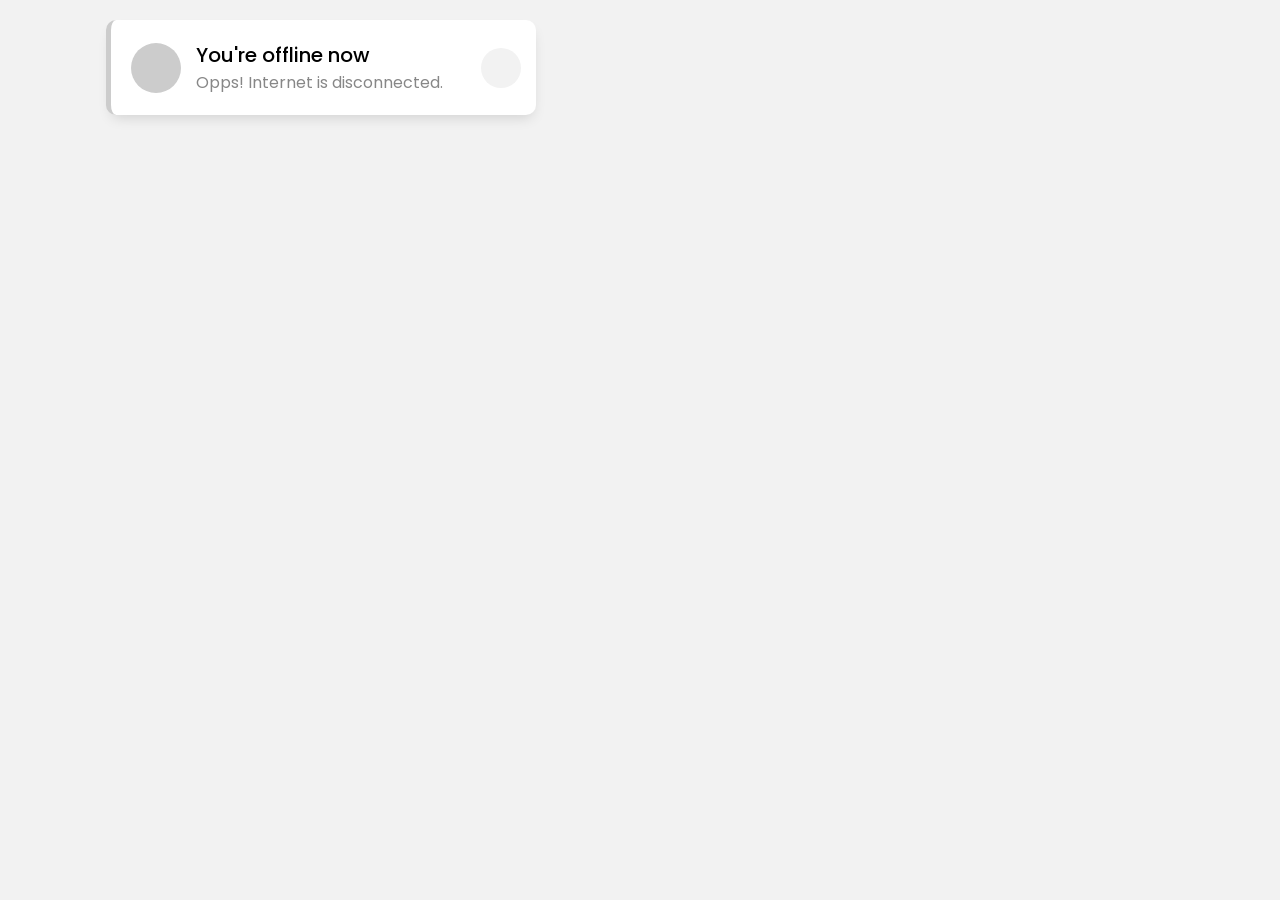
<file: CheckNetworkStatus/index.html>
<!DOCTYPE html>
<html lang="en">
<head>
    <meta charset="UTF-8">
    <meta name="viewport" content="width=device-width, initial-scale=1.0">
    <title>Check Network Status</title>
    <!-- google fonts -->
    <link rel="preconnect" href="https://fonts.googleapis.com">
    <link rel="preconnect" href="https://fonts.gstatic.com" crossorigin>
    <link href="https://fonts.googleapis.com/css2?family=Poppins:ital,wght@0,100;0,200;0,300;0,400;0,500;0,600;0,700;0,800;0,900;1,100;1,200;1,300;1,400;1,500;1,600;1,700;1,800;1,900&display=swap" rel="stylesheet">
    <!-- custom css -->
    <link rel="stylesheet" href="style.css">
    <!-- custom js -->
    <script src="./script.js" defer></script>
    <!-- font awesome -->
    <link rel="stylesheet" href="https://unicons.iconscout.com/release/v4.2.0/css/line.css">

</head>
<body>
    
    <div class="wrapper">
        <div class="toast">
            <div class="content">
                <div class="icon"><i class="uil uil-wifi"></i></div>
                <div class="details">
                    <span>You're online now</span>
                    <p>Hurray! Internet is connected.</p>
                </div>
            </div>
            <div class="close-icon"><i class="uil uil-times"></i></div>
        </div>
    </div>
</body>
</html>
</file>
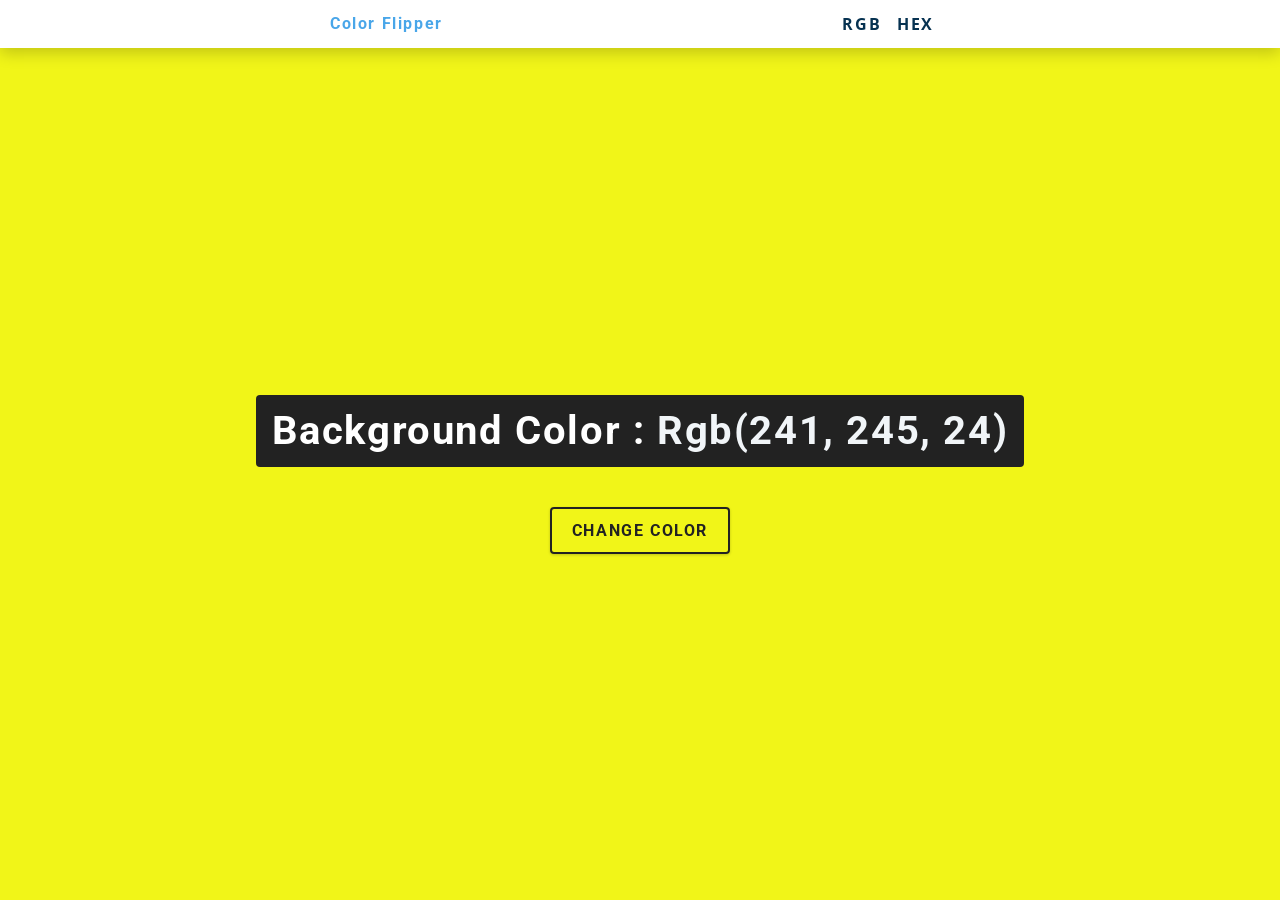
<file: Color Flipper/index.html>
<!DOCTYPE html>
<html lang="en">
<head>
    <meta charset="UTF-8">
    <meta name="viewport" content="width=device-width, initial-scale=1.0">
    <title>Color Flipper || Hex</title>

    <!-- style file -->
     <link rel="stylesheet" href="style.css">

</head>
<body>
    
<!-- nav bar -->
 <nav>
    <div class="nav-center">
        <h4>color flipper</h4>
        <ul class="nav-links">
            <li><a href="index.html">RGB</a></li>
            <li><a href="hex.html">HEX</a></li>
            
        </ul>
    </div>
    </nav>
    <main>
        <div class="container">
            <h2>background Color : <span class="color rgbValue"></span></h2>
            <button class="btn btn-hero" id="btn">Change Color</button>
        </div>
    </main>
   <!-- javascript file -->
    <script src="./script.js"></script>
</body>
</html>
</file>
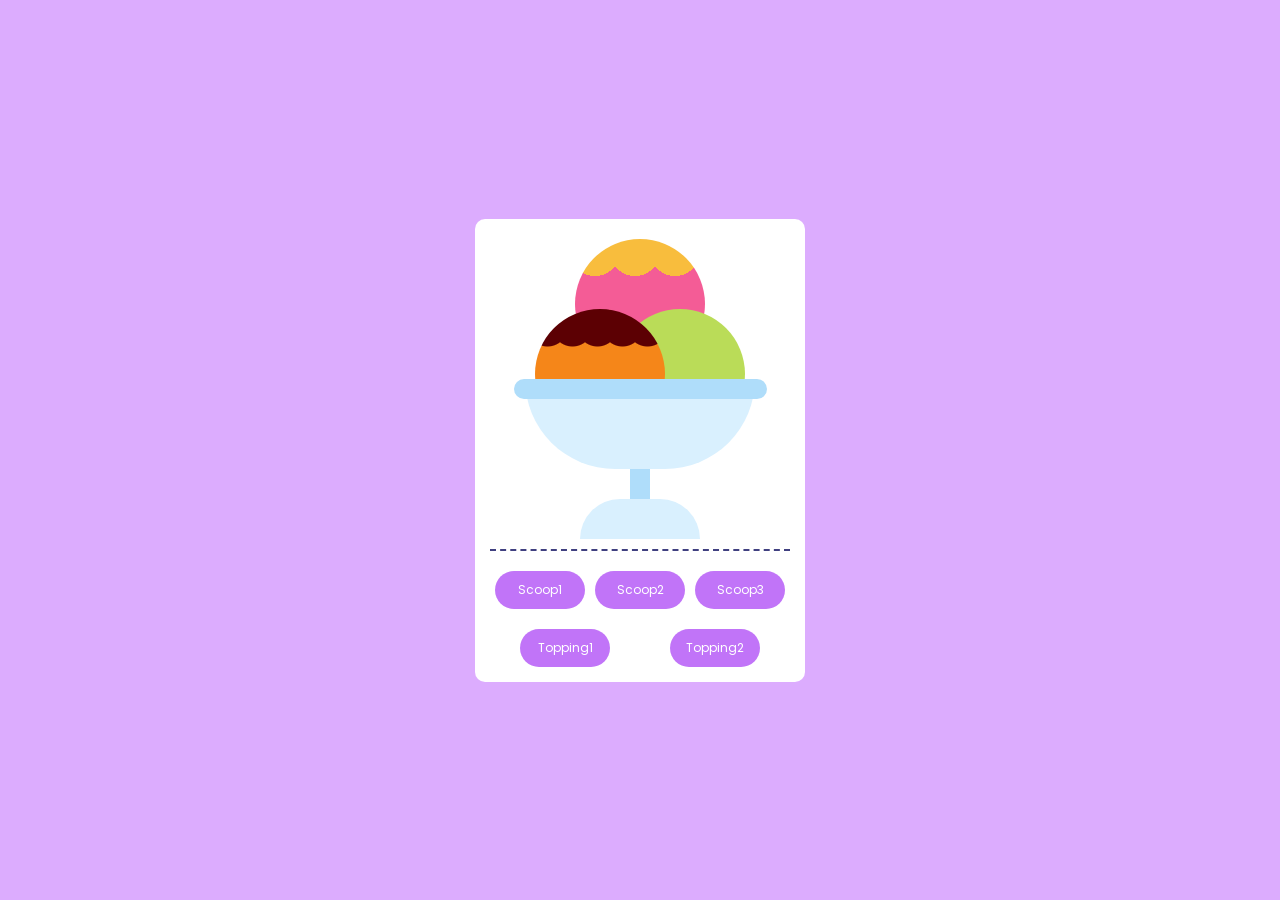
<file: IceCreamBuilder/index.html>
<!DOCTYPE html>
<html lang="en">
<head>
    <meta charset="UTF-8">
    <meta name="viewport" content="width=device-width, initial-scale=1.0">
    <title>Ice Cream Maker</title>
    <!-- google fonts -->
    <link rel="preconnect" href="https://fonts.googleapis.com">
    <link rel="preconnect" href="https://fonts.gstatic.com" crossorigin>
    <link href="https://fonts.googleapis.com/css2?family=Poppins:ital,wght@0,100;0,200;0,300;0,400;0,500;0,600;0,700;0,800;0,900;1,100;1,200;1,300;1,400;1,500;1,600;1,700;1,800;1,900&display=swap" rel="stylesheet">
    <!-- custom css -->
    <link rel="stylesheet" href="style.css">
    <!-- custom js -->
    <script src="./script.js" defer></script>


</head>
<body>
    <div class="wrapper">
        <div class="container">
            <div class="scoop1"></div>
            <div class="scoop2"></div>
            <div class="scoop3"></div>
            <div class="bowl">
                <div class="base"></div>
            </div>
        </div>
        <div class="btns">
            <button id="btn-scoop1" >Scoop1</button>
            <button id="btn-scoop2" >Scoop2</button>
            <button id="btn-scoop3" >Scoop3</button>
            <button id="btn-topping1" >Topping1</button>
            <button id="btn-topping2" >Topping2</button>
        </div>
    </div>
    
</body>
</html>
</file>
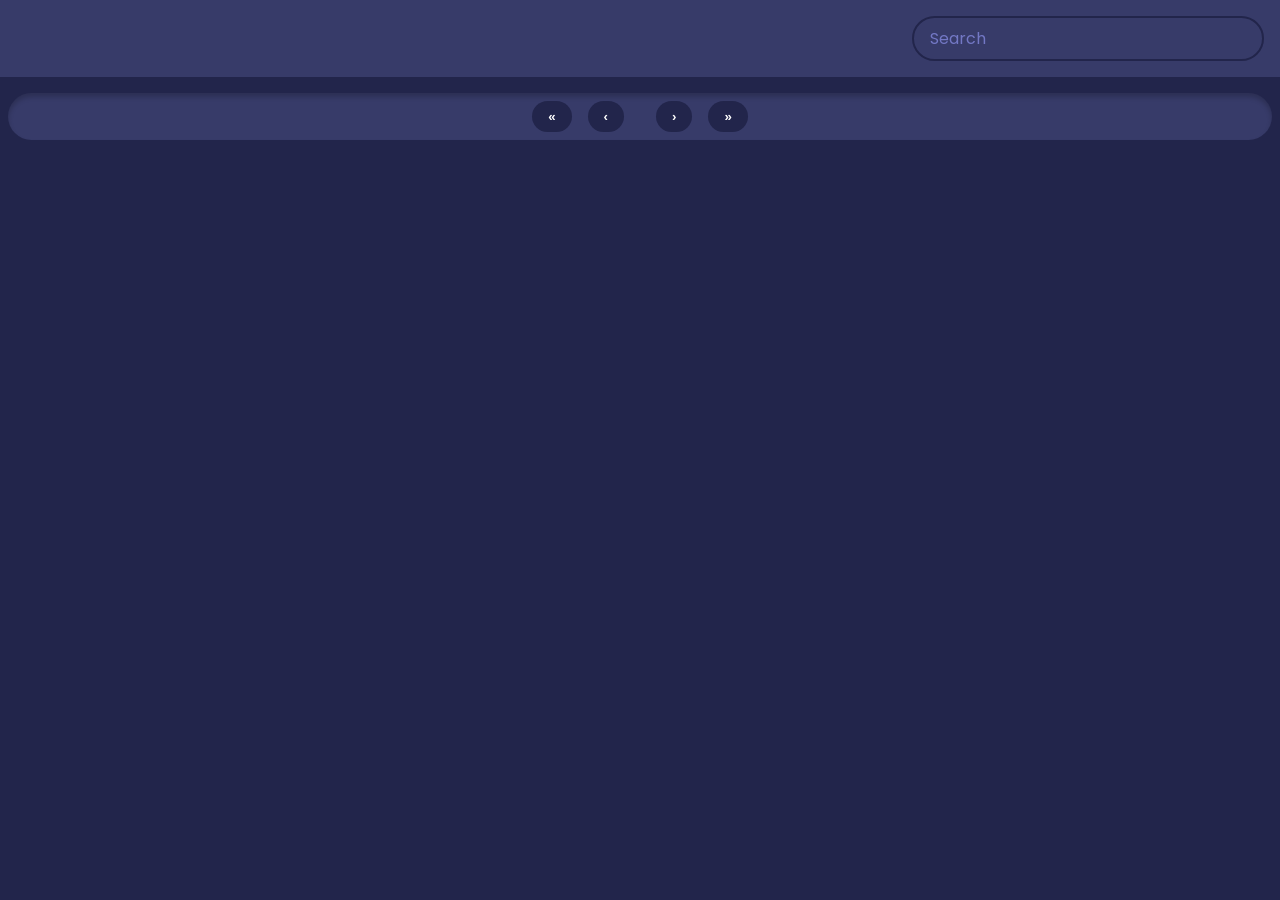
<file: movieApp/index.html>
<!doctype html>
<html lang="en">
  <head>
    <meta charset="UTF-8" />
    <meta name="viewport" content="width=device-width, initial-scale=1.0" />
    <title>Movie App</title>
    <link rel="stylesheet" href="style.css" />
    <script src="script.js" defer></script>
  </head>
  <body>
    <header>
      <form id="form">
        <input type="text" id="search" placeholder="Search" class="search" />
      </form>
    </header>
    <main id="main"></main>
    <div class="box">
      <button class="first">&laquo;</button>
      <button class="prev">&lsaquo;</button>

      <ul class="pageNumbers"></ul>

      <button class="next">&rsaquo;</button>
      <button class="last">&raquo;</button>
    </div>
  </body>
</html>
</file>
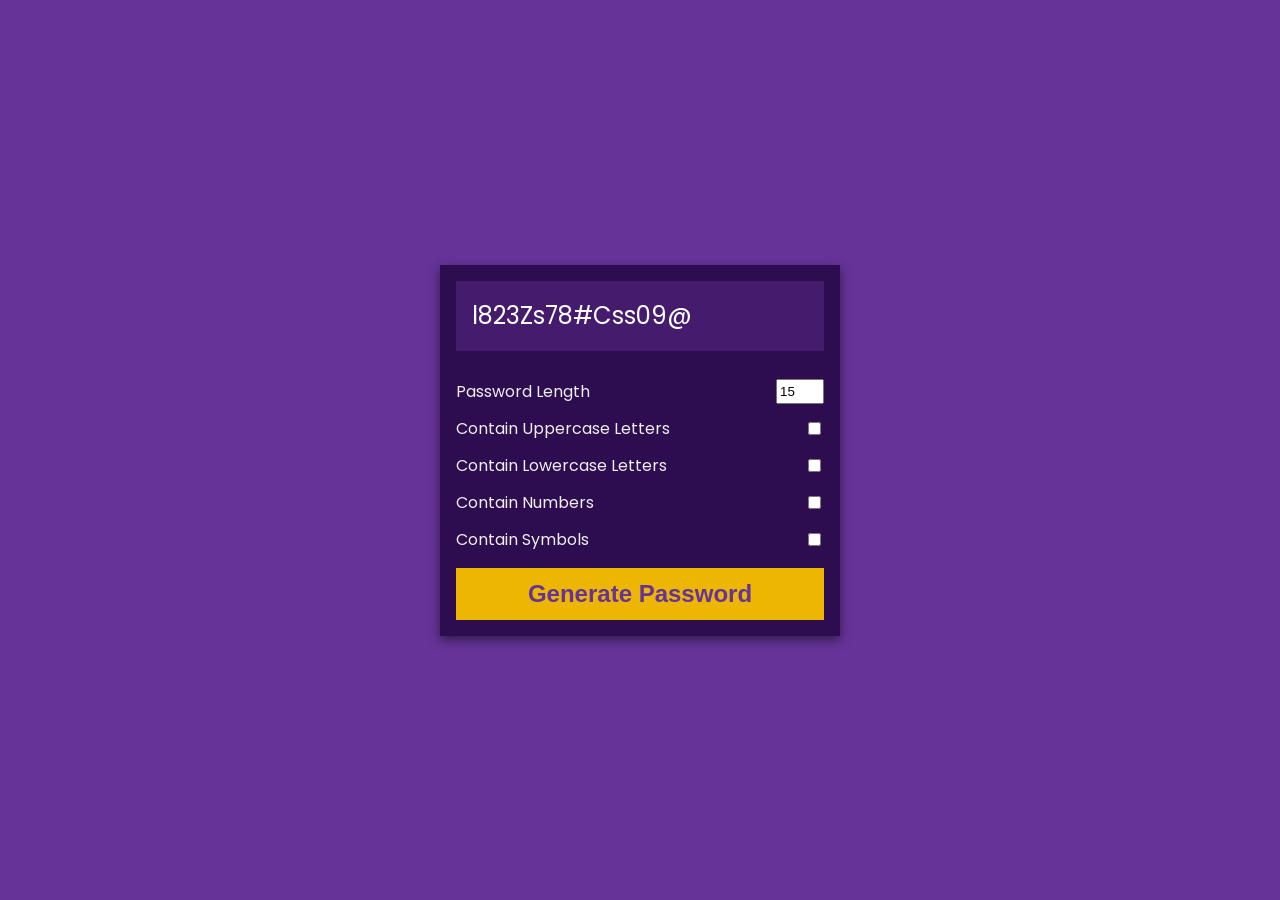
<file: password-generator/index.html>
<!DOCTYPE html>
<html lang="en">
    <head>
        <meta charset="UTF-8" />
        <meta name="viewport" content="width=device-width, initial-scale=1.0" />
        <title>Password Generator</title>
        <link rel="stylesheet" href="style.css" />
        <script src="script.js" defer></script>
    </head>
    <body>
        <div class="pw-container">
            <div class="pw-header">
                <div class="pw">
                    <span id="pw">l823Zs78#Css09@</span>
                    <button id="copy">Copy</button>
                </div>
            </div>
            <div class="pw-body">
                <div class="form-control">
                    <label for="len">Password Length</label>
                    <input id="len" value="15" type="number" min="2" max="30" />
                </div>
                <div class="form-control">
                    <label for="upper">Contain Uppercase Letters</label>
                    <input id="upper" type="checkbox" />
                </div>
                <div class="form-control">
                    <label for="lower">Contain Lowercase Letters</label>
                    <input id="lower" type="checkbox" />
                </div>
                <div class="form-control">
                    <label for="number">Contain Numbers</label>
                    <input id="number" type="checkbox" />
                </div>
                <div class="form-control">
                    <label for="symbol">Contain Symbols</label>
                    <input id="symbol" type="checkbox" />
                </div>
                <button class="generate" id="generate">
                    Generate Password
                </button>
            </div>
        </div>
    </body>
</html>
</file>
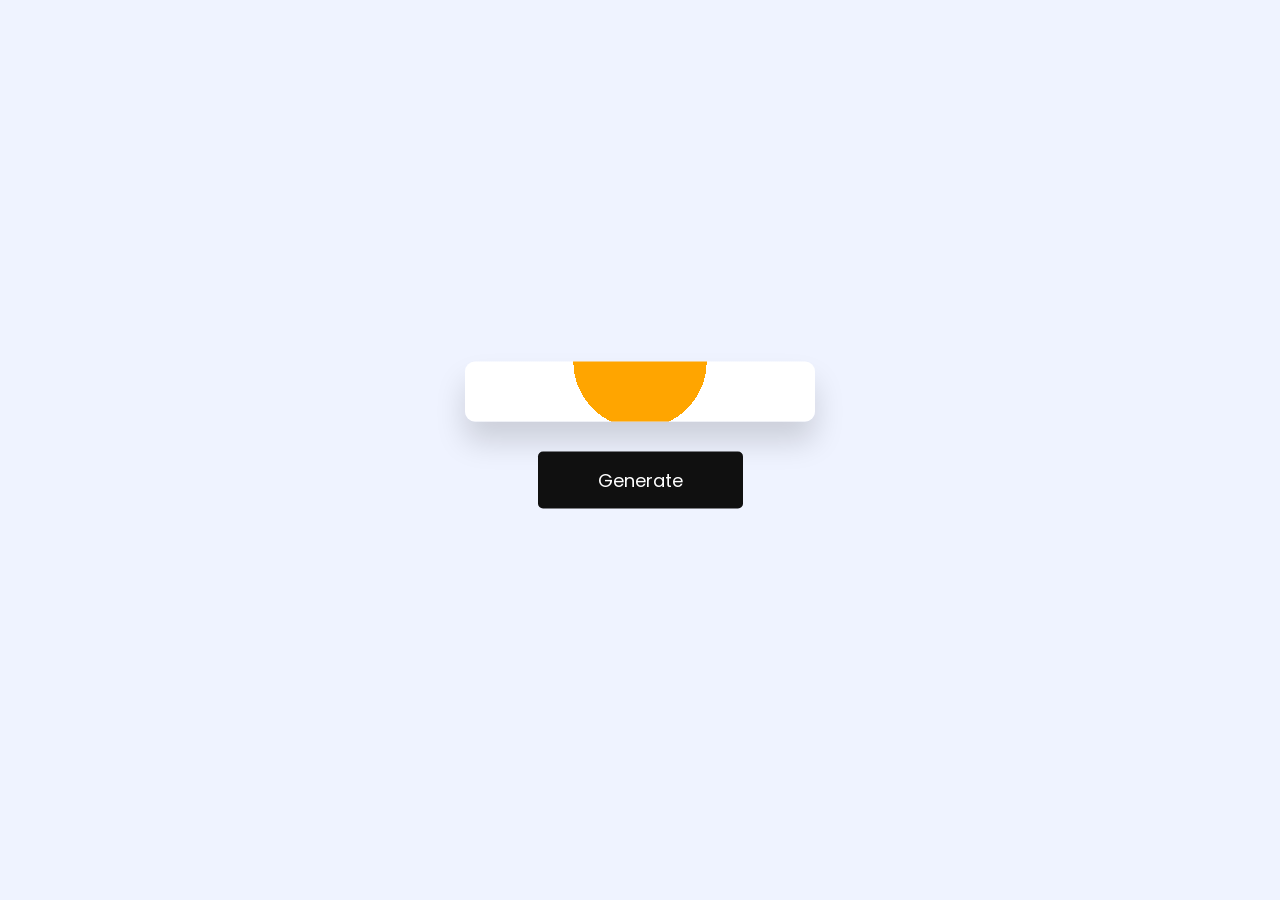
<file: PokemonCardGenerator/index.html>
<!DOCTYPE html>
<html lang="en">
<head>
    <meta charset="UTF-8">
    <meta name="viewport" content="width=device-width, initial-scale=1.0">
    <title>PokemonCardGenerator</title>
    <!-- google fonts -->
    <link rel="preconnect" href="https://fonts.googleapis.com">
    <link rel="preconnect" href="https://fonts.gstatic.com" crossorigin>
    <link href="https://fonts.googleapis.com/css2?family=Poppins:ital,wght@0,100;0,200;0,300;0,400;0,500;0,600;0,700;0,800;0,900;1,100;1,200;1,300;1,400;1,500;1,600;1,700;1,800;1,900&display=swap" rel="stylesheet">
    <!-- custom css -->
    <link rel="stylesheet" href="style.css">
    <!-- custom js -->
    <script src="./script.js" defer></script>
</head>
<body>
    
    <div class="container">
        <div id="card">
           
        </div>
        <button id="btn">Generate</button>
    </div>
</body>
</html>
</file>
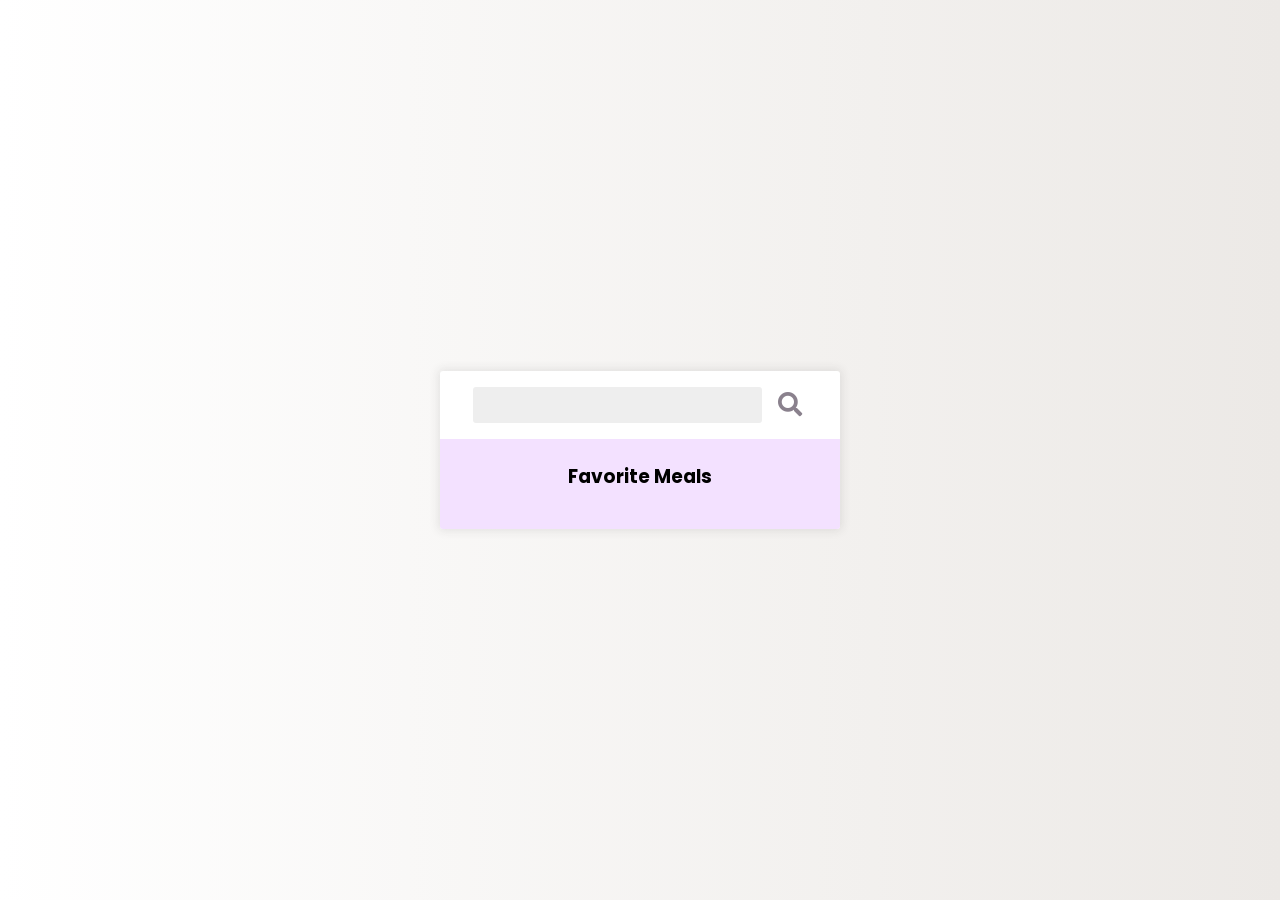
<file: recipeApp/index.html>
<!DOCTYPE html>
<html lang="en">
    <head>
        <meta charset="UTF-8" />
        <meta name="viewport" content="width=device-width, initial-scale=1.0" />
        <title>Recipes App</title>
        <link
            rel="stylesheet"
            href="https://cdnjs.cloudflare.com/ajax/libs/font-awesome/5.14.0/css/all.min.css"
        />
        <link rel="stylesheet" href="style.css" />
        <script src="script.js" defer></script>
    </head>
    <body>
        <div class="mobile-container">
            <header>
                <input type="text" id="search-term" />
                <button id="search"><i class="fas fa-search"></i></button>
            </header>
            <div class="fav-container">
                <h3>Favorite Meals</h3>
                <ul class="fav-meals" id="fav-meals"></ul>
            </div>
            <div class="meals" id="meals"></div>
        </div>

        <div class="popup-container hidden" id="meal-popup">
            <div class="popup">
                <button id="close-popup" class="close-popup">
                    <i class="fas fa-times"></i>
                </button>
                <div class="meal-info" id="meal-info"></div>
            </div>
        </div>
    </body>
</html>
</file>
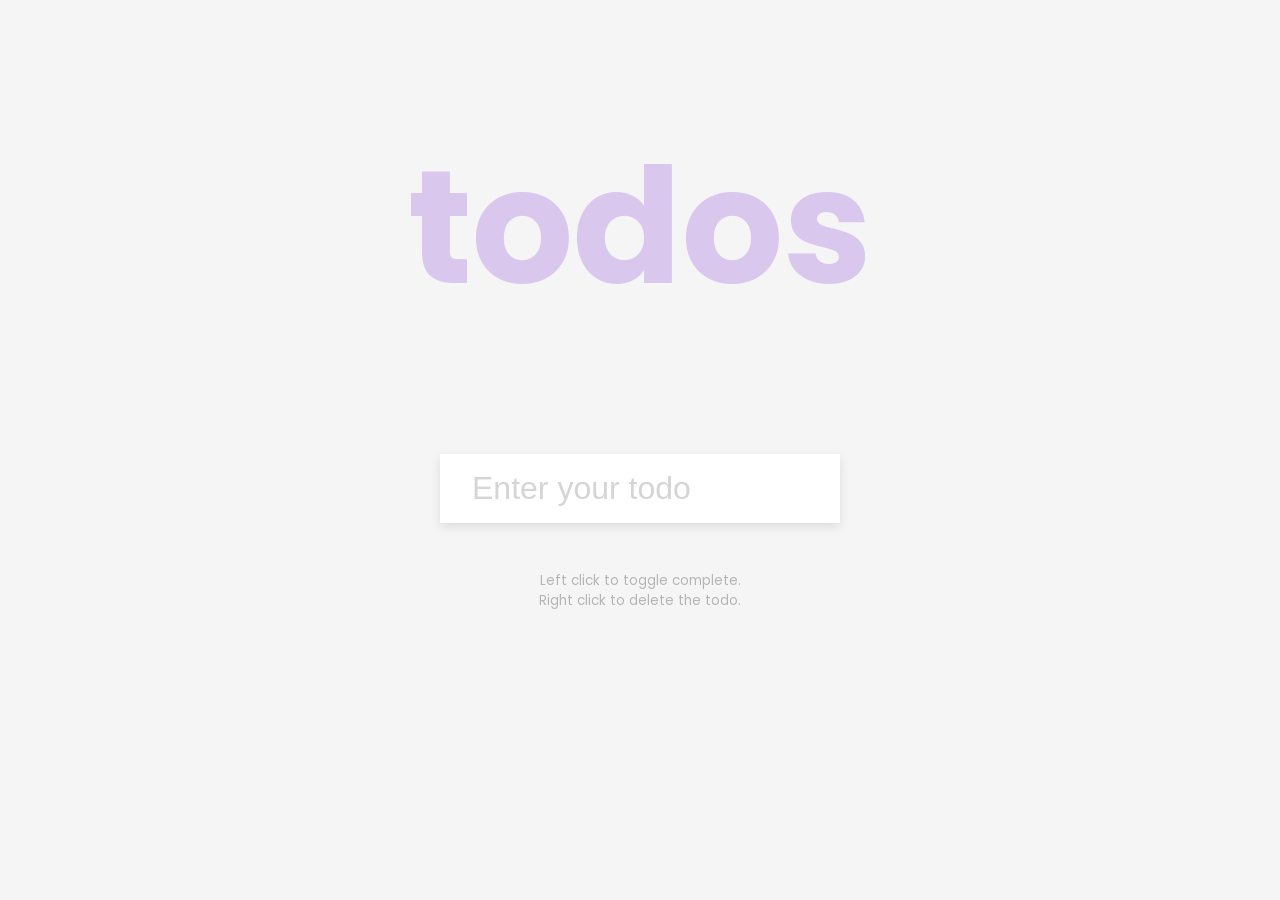
<file: todoApp/index.html>
<!DOCTYPE html>
<html lang="en">
    <head>
        <meta charset="UTF-8" />
        <meta name="viewport" content="width=device-width, initial-scale=1.0" />
        <title>ToDo App</title>
        <link rel="stylesheet" href="style.css" />
        <script src="script.js" defer></script>
    </head>
    <body>
        <h1>todos</h1>
        <form id="form">
            <input
                type="text"
                id="input"
                class="input"
                placeholder="Enter your todo"
                autocomplete="off"
            />
            <ul class="todos" id="todos"></ul>
        </form>
        <small
            >Left click to toggle complete. <br />Right click to delete the
            todo.</small
        >
    </body>
</html>
</file>
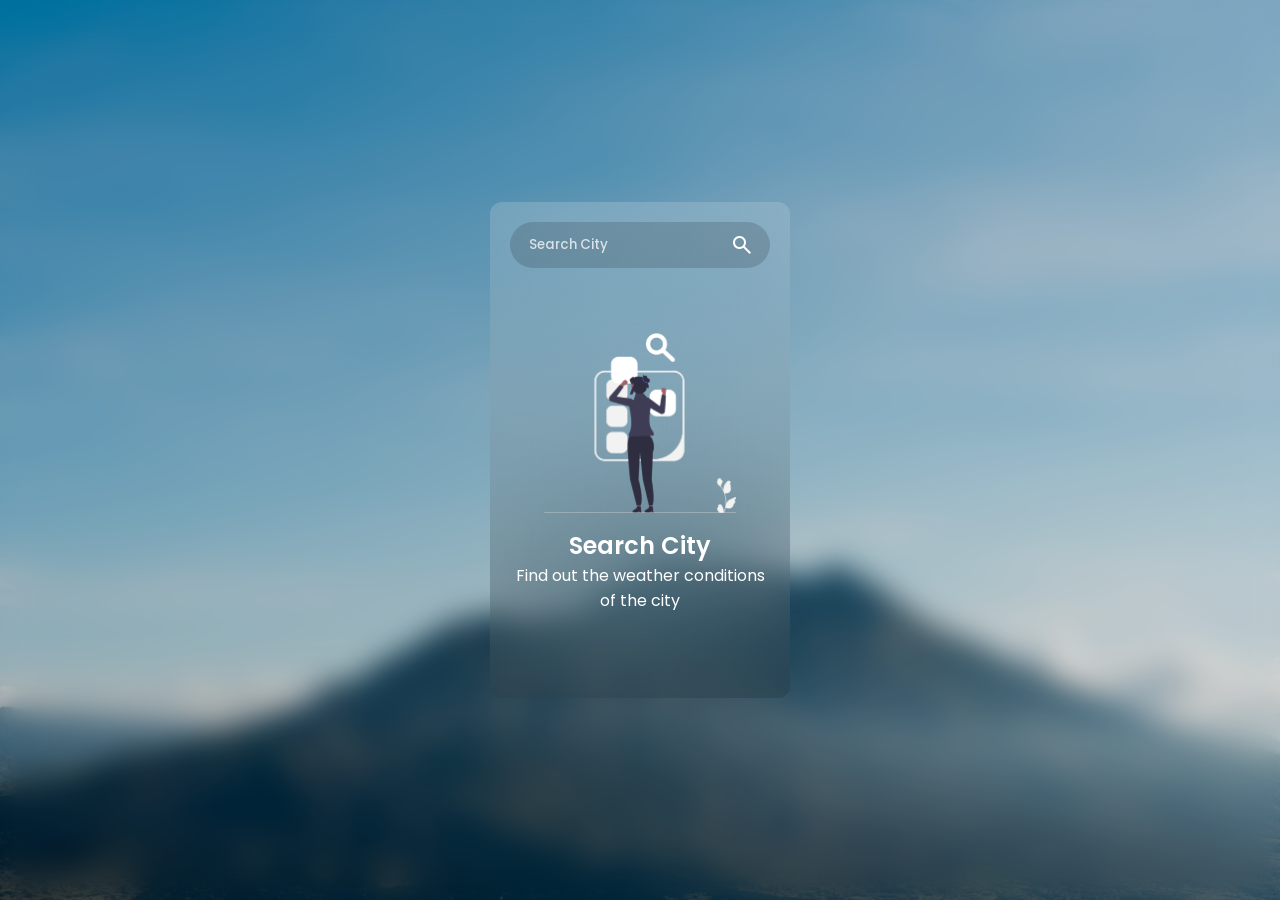
<file: weatherAPP/index.html>
<!DOCTYPE html>
<html lang="en">
<head>
    <meta charset="UTF-8">
    <meta name="viewport" content="width=device-width, initial-scale=1.0">
    <title>weatherio</title>
    <meta name="title" content="weatherio">
    <meta name="keywords" content="weather, weather app, weather application, real-time weather, weather information, weather forecast">
    <meta name="description" content="weatherio is a weather application that provides real-time weather information for any location.">

    <!-- favicon -->
    <link rel="shortcut icon" type="image/svg+xml" href="./favicon.svg">
    <!-- Import google Icon -->
     <link rel="stylesheet" href="https://fonts.googleapis.com/css2?family=Material+Symbols+Outlined:opsz,wght,FILL,GRAD@20..48,100..700,0..1,-50..200" />
    
    <!-- custom css -->
    <link rel="stylesheet" href="./assets/css/style.css">
    <!-- custom js -->
     <script src="./assets/js/script.js" defer></script>
     
</head>
<body>
      <main class="main-container">
           <header class="input-container">
              <input class="city-input" placeholder="Search City" type="text">
              <button class="search-btn">
                  <span class="material-symbols-outlined">
                    search
                  </span>
              </button>
           </header>

           <section class="weather-info" style="display: none;">
             <div class="location-date-container">
                 <div class="location">
                    <span class="material-symbols-outlined">
                      location_on
                    </span>
                    <h4 class="country-txt">Jakarta</h4>
                 </div>
                 <h5 class="current-date-txt regular-txt">wed,07 Aug</h5>
             </div>
              <div class="weather-summary-container">
                <img src="./assets/weather/clouds.svg" alt="" class="weather-summary-img">
                <div class="weather-summary-info">
                    <h1 class="temp-txt">29 °C</h1>
                    <h3 class="condition-txt regular-txt">Clouds</h3>
                </div>
              </div>
              <div class="weather-conditions-container">
                 <div class="condition-item">
                    <span class="material-symbols-outlined">
                       water_drop
                    </span>
                    <div class="condition-info">
                        <h5 class="regular-txt">Humidity</h5>
                        <div class="humidity-value-txt">55%</div>
                    </div>
                 </div>
                 <div class="condition-item">
                    <span class="material-symbols-outlined">
                       air
                    </span>
                    <div class="condition-info">
                        <h5 class="regular-txt">Wind Speed</h5>
                        <div class="wind-value-txt">2 M/s</div>
                    </div>
                 </div>
              </div>
              <div class="forecast-items-container">
                <div class="forecast-item">
                    <h5 class="forecast-item-date regular-txt">05 Aug</h5>
                    <img src="./assets/weather/thunderstorm.svg" alt="" class="forecast-item-img">
                    <h5 class="forecasr-item-temp">29 °C</h5>
                </div>
                <div class="forecast-item">
                    <h5 class="forecast-item-date regular-txt">05 Aug</h5>
                    <img src="./assets/weather/thunderstorm.svg" alt="" class="forecast-item-img">
                    <h5 class="forecasr-item-temp">29 °C</h5>
                </div>
                <div class="forecast-item">
                    <h5 class="forecast-item-date regular-txt">05 Aug</h5>
                    <img src="./assets/weather/thunderstorm.svg" alt="" class="forecast-item-img">
                    <h5 class="forecasr-item-temp">29 °C</h5>
                </div>
                <div class="forecast-item">
                    <h5 class="forecast-item-date regular-txt">05 Aug</h5>
                    <img src="./assets/weather/thunderstorm.svg" alt="" class="forecast-item-img">
                    <h5 class="forecasr-item-temp">29 °C</h5>
                </div>
                <div class="forecast-item">
                    <h5 class="forecast-item-date regular-txt">05 Aug</h5>
                    <img src="./assets/weather/thunderstorm.svg" alt="" class="forecast-item-img">
                    <h5 class="forecasr-item-temp">29 °C</h5>
                </div>
                <div class="forecast-item">
                    <h5 class="forecast-item-date regular-txt">05 Aug</h5>
                    <img src="./assets/weather/thunderstorm.svg" alt="" class="forecast-item-img">
                    <h5 class="forecasr-item-temp">29 °C</h5>
                </div>
              </div>
             
           </section>
           <section class="search-city section-message">

            <img src="./assets/message/search-city.png" alt="" >
            <div>
                <h1>Search City</h1>
                <h4 class="regular-txt">
                    Find out the weather conditions of the city
                </h4>
            </div>
           </section>
           <section class="not-found section-message" style="display: none;">

            <img src="./assets/message/not-found.png" alt="" >
            <div>
                <h1>Search City</h1>
                <h4 class="regular-txt">
                    Find out the weather conditions of the city
                </h4>
            </div>
           </section>
      </main>
</body>
</html>
</file>
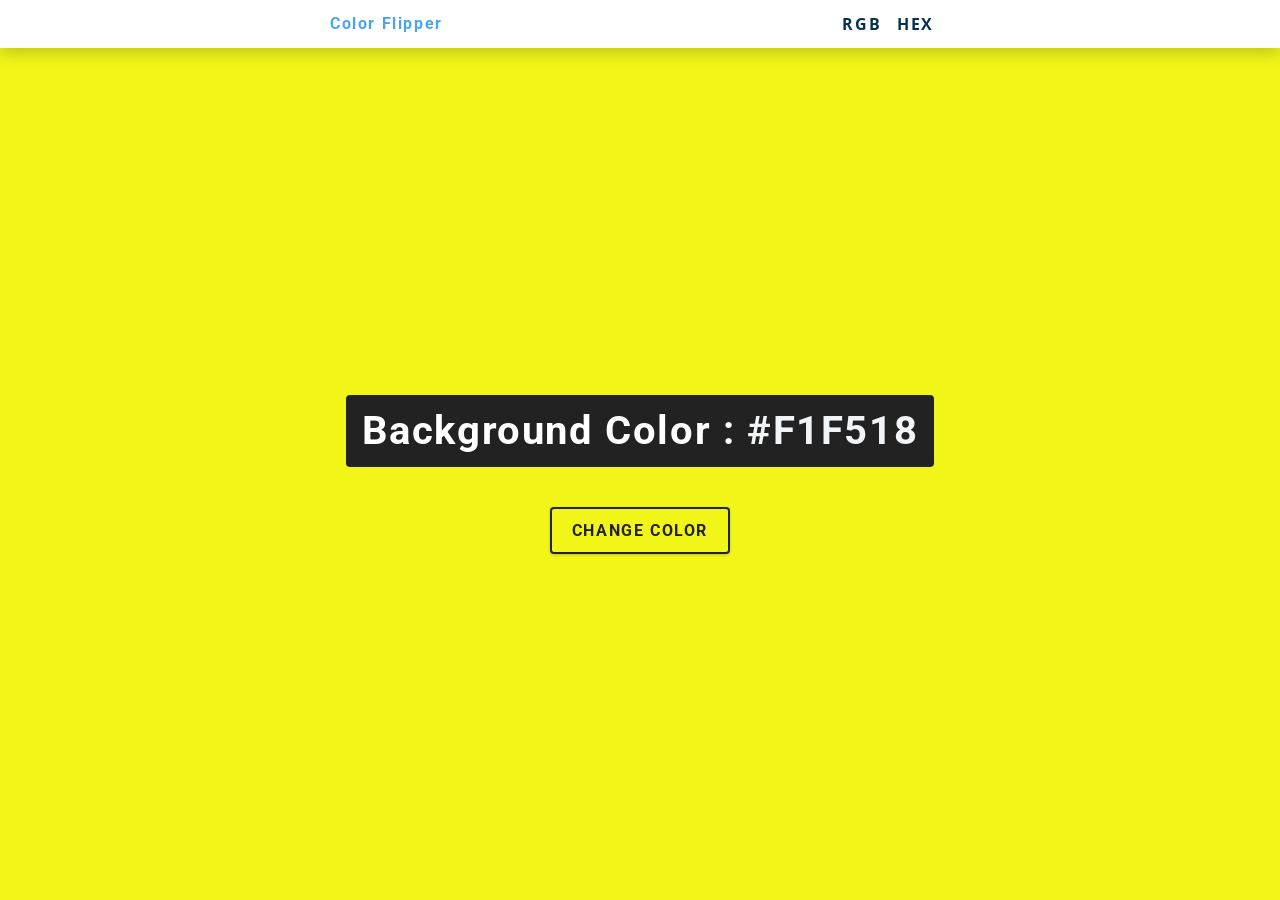
<file: Color Flipper/hex.html>
<!DOCTYPE html>
<html lang="en">
<head>
    <meta charset="UTF-8">
    <meta name="viewport" content="width=device-width, initial-scale=1.0">
    <title>Color Flipper || Hex</title>

    <!-- style file -->
     <link rel="stylesheet" href="style.css">

</head>
<body>
    
<!-- nav bar -->
 <nav>
    <div class="nav-center">
        <h4>color flipper</h4>
        <ul class="nav-links">
            <li><a href="index.html">RGB</a></li>
            <li><a href="hex.html">HEX</a></li>
            
        </ul>
    </div>
    </nav>
    <main>
        <div class="container">
            <h2>background Color : <span class="color hexValue"></span></h2>
            <button class="btn btn-hero" id="btn">Change Color</button>
        </div>
    </main>
   <!-- javascript file -->
    <script src="./script.js"></script>
</body>
</html>
</file>
<file: CheckNetworkStatus/style.css>
*{
    padding: 0;
    margin: 0;
    box-sizing: border-box;
    font-family: "Poppins",sans-serif;
}
body{
    background: #f2f2f2;
}
.wrapper{
    position: absolute;
    top: 20px;
    left: 20px;
    animation: show_toast 1s ease forwards;
    transform: translate(-50%,-50%);
    -webkit-transform: translate(-50%,-50%);
    -moz-transform: translate(-50%,-50%);
    -ms-transform: translate(-50%,-50%);
    -o-transform: translate(-50%,-50%);
    -webkit-animation: show_toast 1s ease forwards;
}
.wrapper.hide{
    animation: hide_toast 1s ease forwards;
    -webkit-animation: hide_toast 1s ease forwards;
}

@keyframes show_toast{
    0%{
        transform: translateX(-100%);
        -webkit-transform: translateX(-100%);
        -moz-transform: translateX(-100%);
        -ms-transform: translateX(-100%);
        -o-transform: translateX(-100%);
    }
    40%{
        transform: translateX(-10%);
        -webkit-transform: translateX(-10%);
        -moz-transform: translateX(-10%);
        -ms-transform: translateX(-10%);
        -o-transform: translateX(-10%);
    }
    80%,100%{
        transform: translateX(20%);
        -webkit-transform: translateX(20%);
        -moz-transform: translateX(20%);
        -ms-transform: translateX(20%);
        -o-transform: translateX(20%);
}
}
@keyframes hide_toast{
    0%{
        transform: translateX(20%);
        -webkit-transform: translateX(20%);
        -moz-transform: translateX(20%);
        -ms-transform: translateX(20%);
        -o-transform: translateX(20%);
}
    40%{
        transform: translateX(-10%);
        -webkit-transform: translateX(-10%);
        -moz-transform: translateX(-10%);
        -ms-transform: translateX(-10%);
        -o-transform: translateX(-10%);
    }
    80%,100%{
        opacity: 0;
        pointer-events: none;
        transform: translateX(-100%);
        -webkit-transform: translateX(-100%);
        -moz-transform: translateX(-100%);
        -ms-transform: translateX(-100%);
        -o-transform: translateX(-100%);
}
}

.wrapper .toast{
    background: #fff;
    padding: 20px 15px 20px 20px;
    border-radius: 10px;
    width: 430px;
    display: flex;
    align-items: center;
    border-left: 5px solid #2ecc71;
    justify-content: space-between;
    box-shadow: 1px 7px 14px -5px rgba(0, 0, 0, .15);
    -webkit-border-radius: 10px;
    -moz-border-radius: 10px;
    -ms-border-radius: 10px;
    -o-border-radius: 10px;
}
.wrapper .toast.offline{
    border-color: #ccc;
}
.toast .content{
    display: flex;
    align-items: center;
}
.toast .content .icon{
    font-size: 25px;
    background: #2ecc71;
    height: 50px;
    width: 50px;
    line-height: 50px;
    text-align: center;
    border-radius: 50%;
    color: #fff;
    -webkit-border-radius: 50%;
    -moz-border-radius: 50%;
    -ms-border-radius: 50%;
    -o-border-radius: 50%;
}
.toast.offline .content .icon{
    background: #ccc;
}
.toast .content .details{
    margin-left: 15px;
}
.content .details span{
    font-size: 20px;
    font-weight: 500;
}
.content .details p{
    color: #878787;
}
.toast .close-icon{
    background: #f2f2f2;
    height: 40px;
    width: 40px;
    text-align: center;
    line-height: 40px;
    font-size: 23px;
    cursor: pointer;
    color: #878787;
    border-radius: 50%;
    -webkit-border-radius: 50%;
    -moz-border-radius: 50%;
    -ms-border-radius: 50%;
    -o-border-radius: 50%;
}
</file>
<file: Color Flipper/style.css>
/*
=============== 
Fonts
===============
*/
@import url("https://fonts.googleapis.com/css?family=Open+Sans|Roboto:400,700&display=swap");

/*
=============== 
Variables
===============
*/

:root {
  /* dark shades of primary color*/
  --clr-primary-1: hsl(205, 86%, 17%);
  --clr-primary-2: hsl(205, 77%, 27%);
  --clr-primary-3: hsl(205, 72%, 37%);
  --clr-primary-4: hsl(205, 63%, 48%);
  /* primary/main color */
  --clr-primary-5: hsl(205, 78%, 60%);
  /* lighter shades of primary color */
  --clr-primary-6: hsl(205, 89%, 70%);
  --clr-primary-7: hsl(205, 90%, 76%);
  --clr-primary-8: hsl(205, 86%, 81%);
  --clr-primary-9: hsl(205, 90%, 88%);
  --clr-primary-10: hsl(205, 100%, 96%);
  /* darkest grey - used for headings */
  --clr-grey-1: hsl(209, 61%, 16%);
  --clr-grey-2: hsl(211, 39%, 23%);
  --clr-grey-3: hsl(209, 34%, 30%);
  --clr-grey-4: hsl(209, 28%, 39%);
  /* grey used for paragraphs */
  --clr-grey-5: hsl(210, 22%, 49%);
  --clr-grey-6: hsl(209, 23%, 60%);
  --clr-grey-7: hsl(211, 27%, 70%);
  --clr-grey-8: hsl(210, 31%, 80%);
  --clr-grey-9: hsl(212, 33%, 89%);
  --clr-grey-10: hsl(210, 36%, 96%);
  --clr-white: #fff;
  --clr-red-dark: hsl(360, 67%, 44%);
  --clr-red-light: hsl(360, 71%, 66%);
  --clr-green-dark: hsl(125, 67%, 44%);
  --clr-green-light: hsl(125, 71%, 66%);
  --clr-black: #222;
  --ff-primary: "Roboto", sans-serif;
  --ff-secondary: "Open Sans", sans-serif;
  --transition: all 0.3s linear;
  --spacing: 0.1rem;
  --radius: 0.25rem;
  --light-shadow: 0 5px 15px rgba(0, 0, 0, 0.1);
  --dark-shadow: 0 5px 15px rgba(0, 0, 0, 0.2);
  --max-width: 1170px;
  --fixed-width: 620px;
}
/*
=============== 
Global Styles
===============
*/

*,
::after,
::before {
  margin: 0;
  padding: 0;
  box-sizing: border-box;
}
body {
  font-family: var(--ff-secondary);
  background: var(--clr-grey-10);
  color: var(--clr-grey-1);
  line-height: 1.5;
  font-size: 0.875rem;
}
ul {
  list-style-type: none;
}
a {
  text-decoration: none;
}
h1,
h2,
h3,
h4 {
  letter-spacing: var(--spacing);
  text-transform: capitalize;
  line-height: 1.25;
  margin-bottom: 0.75rem;
  font-family: var(--ff-primary);
}
h1 {
  font-size: 3rem;
}
h2 {
  font-size: 2rem;
}
h3 {
  font-size: 1.25rem;
}
h4 {
  font-size: 0.875rem;
}
p {
  margin-bottom: 1.25rem;
  color: var(--clr-grey-5);
}
@media screen and (min-width: 800px) {
  h1 {
    font-size: 4rem;
  }
  h2 {
    font-size: 2.5rem;
  }
  h3 {
    font-size: 1.75rem;
  }
  h4 {
    font-size: 1rem;
  }
  body {
    font-size: 1rem;
  }
  h1,
  h2,
  h3,
  h4 {
    line-height: 1;
  }
}
/*  global classes */

/* section */
.section {
  padding: 5rem 0;
}

.section-center {
  width: 90vw;
  margin: 0 auto;
  max-width: 1170px;
}
@media screen and (min-width: 992px) {
  .section-center {
    width: 95vw;
  }
}
main {
  min-height: 100vh;
  display: grid;
  place-items: center;
}

/*
=============== 
Nav
===============
*/
nav {
  background: var(--clr-white);
  height: 3rem;
  display: grid;
  align-items: center;
  box-shadow: var(--dark-shadow);
}
.nav-center {
  width: 90vw;
  max-width: var(--fixed-width);
  margin: 0 auto;
  display: flex;
  align-items: center;
  justify-content: space-between;
}
.nav-center h4 {
  margin-bottom: 0;
  color: var(--clr-primary-5);
}
.nav-links {
  display: flex;
}
nav a {
  text-transform: capitalize;
  font-weight: 700;
  font-size: 1rem;
  color: var(--clr-primary-1);
  letter-spacing: var(--spacing);
  margin-right: 1rem;
}
nav a:hover {
  color: var(--clr-primary-5);
}
/*
=============== 
Container
===============
*/
main {
  min-height: calc(100vh - 3rem);
  display: grid;
  place-items: center;
}
.container {
  text-align: center;
}
.container h2 {
  background: var(--clr-black);
  color: var(--clr-white);
  padding: 1rem;
  border-radius: var(--radius);
  margin-bottom: 2.5rem;
}
.color {
  color: var(--clr-primary-5);
  color: rgb(241, 245, 248);
}
.btn-hero {
  font-family: var(--ff-primary);
  text-transform: uppercase;
  background: transparent;
  color: var(--clr-black);
  letter-spacing: var(--spacing);
  display: inline-block;
  font-weight: 700;
  transition: var(--transition);
  border: 2px solid var(--clr-black);
  cursor: pointer;
  box-shadow: 0 1px 3px rgba(0, 0, 0, 0.2);
  border-radius: var(--radius);
  font-size: 1rem;
  padding: 0.75rem 1.25rem;
}
.btn-hero:hover {
  color: var(--clr-white);
  background: var(--clr-black);
}
</file>
<file: IceCreamBuilder/style.css>
body{
    background-color: #dcacfe;
    padding: 0;
    margin: 0;
    height: 100vh;
    display: flex;
    justify-content: center;
    align-items: center;
}
.wrapper{
    width: 300px;
    position: relative;
    background-color: #ffffff;
    padding: 30px 15px 15px 15px;
    border-radius: 10px;
    -webkit-border-radius: 10px;
    -moz-border-radius: 10px;
    -ms-border-radius: 10px;
    -o-border-radius: 10px;
}
.container{
    height: 300px;
    width: 100%;
    position: relative;
    bottom: 10px;
}
.bowl{
    width: 230px;
    height: 90px;
    background-color: #d9f0fe;
    position: absolute;
    margin: auto;
    left: 0;
    right: 0;
    bottom: 70px;
    border-radius: 0 0 150px 150px;
    -webkit-border-radius: 0 0 150px 150px;
    -moz-border-radius: 0 0 150px 150px;
    -ms-border-radius: 0 0 150px 150px;
    -o-border-radius: 0 0 150px 150px;
}
.bowl::before{
    content: "";
    position: absolute;
    height: 20px;
    width: 110%;
    background-color: #afddfa;
    left: -5%;
    border-radius: 20px;
    -webkit-border-radius: 20px;
    -moz-border-radius: 20px;
    -ms-border-radius: 20px;
    -o-border-radius: 20px;
}
.base{
    height: 40px;
    width: 20px;
    background-color: #afddfa;
    position: absolute;
    margin: auto;
    left: 0;
    right: 0;
    top: 90px;
    
}
.base::after{
   content: "";
   position: absolute;
   height: 40px;
   width: 120px;
   background-color: #d9f0fe;
   left: -50px;
   top: 30px;
   border-radius: 50px 50px 0 0 ;
   -webkit-border-radius: 50px 50px 0 0 ;
   -moz-border-radius: 50px 50px 0 0 ;
   -ms-border-radius: 50px 50px 0 0 ;
   -o-border-radius: 50px 50px 0 0 ;
}
.scoop1{
    height: 130px;
    width: 130px;
    background-color: #f45c96;
    border-radius: 50%;
    position: absolute;
    background-size:40px 150px;
    background-image: radial-gradient(
        circle at 20px 12px,
        #f8bd3d 25px,
        transparent 25px);
    margin: auto;
    left: 0;
    right: 0;
    -webkit-border-radius: 50%;
    -moz-border-radius: 50%;
    -ms-border-radius: 50%;
    -o-border-radius: 50%;
}
.scoop2{
    height: 130px;
    width: 130px;
    background-color: #badc58;
    border-radius: 50%;
    position: absolute;
    top: 70px;
    right: 45px;
    -webkit-border-radius: 50%;
    -moz-border-radius: 50%;
    -ms-border-radius: 50%;
    -o-border-radius: 50%;
}
.scoop3{
    height: 130px;
    width: 130px;
    background-color: #f58619;
    border-radius: 50%;
    position: absolute;
    top: 70px;
    left: 45px;
    position: absolute;
    background-size:25px 80px;
    background-image: radial-gradient(        circle at 12.5px 17px,        #5c0003 20px,        transparent 21px);
    -webkit-border-radius: 50%;
    -moz-border-radius: 50%;
    -ms-border-radius: 50%;
    -o-border-radius: 50%;
}
.btns{
    width: 100%;
    display: flex;
    align-items: center;
    justify-content: space-around;
    flex-wrap: wrap;
    border-top: 2px dashed #404080;
}
.btns button{
    font-family: "Poppins",sans-serif;
    padding: 10px 0;
    font-size: 12px;
    border-radius: 20px;
    width: 90px;
    border: none;
    outline: none;
    background-color: #c174f8;
    color: #ffffff;
    margin-top: 20px;
    -webkit-border-radius: 20px;
    -moz-border-radius: 20px;
    -ms-border-radius: 20px;
    -o-border-radius: 20px;
}
</file>
<file: movieApp/style.css>
@import url("https://fonts.googleapis.com/css2?family=Poppins:wght@200;400;600&display=swap");

* {
    box-sizing: border-box;
}

body {
    background-color: #22254b;
    font-family: "Poppins", sans-serif;
    margin: 0;
}

header {
    background-color: #373b69;
    display: flex;
    justify-content: flex-end;
    padding: 1rem;
}

.search {
    background-color: transparent;
    border: 2px solid #22254b;
    border-radius: 50px;
    color: #fff;
    font-family: inherit;
    font-size: 1rem;
    padding: 0.5rem 1rem;
}

.search::placeholder {
    color: #7378c5;
}

.search:focus {
    background-color: #22254b;
    outline: none;
}

main {
    display: flex;
    flex-wrap: wrap;
}

.movie {
    background-color: #373b69;
    border-radius: 3px;
    box-shadow: 0 4px 5px rgba(0, 0, 0, 0.2);
    overflow: hidden;
    position: relative;
    margin: 1rem;
    width: 300px;
}

.movie img {
    width: 100%;
}

.movie-info {
    color: #eee;
    display: flex;
    align-items: center;
    justify-content: space-between;
    padding: 0.5rem 1rem 1rem;
    letter-spacing: 0.5px;
}

.movie-info h3 {
    margin: 0;
}

.movie-info span {
    background-color: #22254b;
    border-radius: 3px;
    font-weight: bold;
    padding: 0.25rem 0.5rem;
}
.movie-info span.green {
    color: rgb(39, 189, 39);
}

.movie-info span.orange {
    color: orange;
}

.movie-info span.red {
    color: rgb(189, 42, 42);
}

.overview {
    background-color: #fff;
    padding: 2rem;
    position: absolute;
    max-height: 100%;
    overflow: auto;
    left: 0;
    bottom: 0;
    right: 0;
    transform: translateY(101%);
    transition: transform 0.3s ease-in;
}

.overview h3 {
    margin-top: 0;
}

.movie:hover .overview {
    transform: translateY(0);
}
.box{
    display: flex;
    justify-content: center;
    align-items: center;
    margin: 1rem 0.5rem;
    background-color: #373b69;
    padding: .5rem;
    border-radius: 100px;
    box-shadow: inset 0 4px 5px rgba(0, 0, 0, 0.2);
    -webkit-border-radius: 100px;
    -moz-border-radius: 100px;
    -ms-border-radius: 100px;
    -o-border-radius: 100px;
}
.box ul{
    display: flex;
    margin: 0 .5rem;
    padding: 0;
}
.box ul li{
    list-style: none;
    margin: 0 10px;
    padding: .5rem 1rem;
    background-color: #22254b;
    border-radius: 50%;
    cursor: pointer;
    text-align: center;
    color: #fff;
    transition: all .3s ease-in-out;

    line-height: 1rem;
    -webkit-border-radius: 50%;
    -moz-border-radius: 50%;
    -ms-border-radius: 50%;
    -o-border-radius: 50%;
}
.box ul li:hover{
    background-color: #fff;
    color: #22254b;
} 
.box ul li.active{
    background-color: #fff;
    color: #22254b;
}
.hidden{
    display:none;
} 
.box button{
    background-color: #22254b;
    font-weight: bold;
    border: none;
    color: #fff;
    padding: .5rem 1rem;
    margin: 0 .5rem;
    border-radius: 50px;
    cursor: pointer;
    transition: all .3s ease-in-out;
}
.box button:hover{
    background-color: #fff;
    color: #22254b;
}
</file>
<file: password-generator/style.css>
@import url("https://fonts.googleapis.com/css2?family=Poppins:wght@200;400;600&display=swap");

* {
    box-sizing: border-box;
}

body {
    background-color: rebeccapurple;
    color: white;
    display: flex;
    align-items: center;
    justify-content: center;
    font-family: "Poppins", sans-serif;
    margin: 0;
    min-height: 100vh;
}

.pw-container {
    background-color: rgb(46, 12, 80);
    box-shadow: 0 4px 10px rgba(0, 0, 0, 0.5);
    min-width: 400px;
}

.pw-header {
    padding: 1rem;
}

.pw {
    background-color: rgb(69, 28, 109);
    display: flex;
    font-size: 1.5rem;
    align-items: center;
    height: 70px;
    width: 100%;
    position: relative;
    padding: 1rem;
    overflow: auto;
}

.pw button {
    background-color: white;
    border: none;
    color: rgb(29, 2, 56);
    cursor: pointer;
    font-family: inherit;
    font-weight: bold;
    padding: 0.25rem;
    position: absolute;
    top: 0;
    right: 0;
    transform: translate(0, 20%);
    transition: opacity 0.2s ease, transform 0.2s ease;
    opacity: 0;
}

.pw:hover button {
    opacity: 1;
    transform: translate(0, 0%);
}

.pw-body {
    padding: 0 1rem 1rem;
}

.form-control {
    color: #eee;
    display: flex;
    justify-content: space-between;
    margin: 0.75rem 0;
}

.generate {
    background-color: #ecb602;
    border: none;
    color: rebeccapurple;
    cursor: pointer;
    display: block;
    font-size: 1.5rem;
    font-weight: bold;
    padding: 0.75rem;
    margin-top: 1rem;
    width: 100%;
}
</file>
<file: PokemonCardGenerator/style.css>
*{
    padding: 0;
    margin: 0;
    box-sizing: border-box;
    font-family: "Poppins",sans-serif;
}
body{
    background-color: #eff3ff;
}
.container{
    width: 350px;
    position: absolute;
    transform: translate(-50%,-50%);
    top: 50%;
    left: 50%;
    -webkit-transform: translate(-50%,-50%);
    -moz-transform: translate(-50%,-50%);
    -ms-transform: translate(-50%,-50%);
    -o-transform: translate(-50%,-50%);
}
#card{
    background: radial-gradient(        circle at 50% 0%,        orange 36%,        #ffffff 36%); 
    width: 100%;
    padding: 30px 20px;
    box-shadow: 0 20px 30px rgba(0, 0, 0, 0.15);
    border-radius:10px ;
    -webkit-border-radius:10px ;
    -moz-border-radius:10px ;
    -ms-border-radius:10px ;
    -o-border-radius:10px ;
}
#card img{
    display: block;
    width: 180px;
    max-height: 150px;
    position: relative;
    margin: 20px auto;
}
.hp{
    width: 80px;
    background-color: #ffffff;
    text-align: center;
    padding: 8px 0;
    border-radius: 30px;
    margin-left: auto;
    font-weight: 400;
    -webkit-border-radius: 30px;
    -moz-border-radius: 30px;
    -ms-border-radius: 30px;
    -o-border-radius: 30px;
}
.poke-name{
    text-align: center;
    font-weight: 600;
}
.types{
    display: flex;
    justify-content: space-around;
    margin: 20px 0 40px 0;
}
.hp span,
.types span{
    font-size: 12px;
    letter-spacing: 0.4px;
    font-weight: 600;
}
.types span{
  padding: 5px 20px;
  border-radius: 20px;
  color: #ffffff;
  -webkit-border-radius: 20px;
  -moz-border-radius: 20px;
  -ms-border-radius: 20px;
  -o-border-radius: 20px;
}
.stats{
    display: flex;
    align-items: center;
    justify-content: space-between;
    text-align: center;
}
.stats p{
    color: #404060;
}
#btn{
    display: block;
    padding: 15px 60px;
    font-size: 18px;
    background-color: #101010;
    color: #ffffff;
    position: relative;
    margin: 30px auto;
    border: none;
    border-radius: 5px;
    -webkit-border-radius: 5px;
    -moz-border-radius: 5px;
    -ms-border-radius: 5px;
    -o-border-radius: 5px;
}
</file>
<file: recipeApp/style.css>
@import url("https://fonts.googleapis.com/css2?family=Poppins:wght@200;400;600&display=swap");

* {
    box-sizing: border-box;
}

body {
    background: #ece9e6;
    background: -webkit-linear-gradient(to right, #ffffff, #ece9e6);
    background: linear-gradient(to right, #ffffff, #ece9e6);
    display: flex;
    align-items: center;
    justify-content: center;
    font-family: "Poppins", sans-serif;
    margin: 0;
    min-height: 100vh;
}

img {
    max-width: 100%;
}

.mobile-container {
    background-color: #fff;
    box-shadow: 0 0 10px 2px #3333331a;
    border-radius: 3px;
    overflow: hidden;
    width: 400px;
}

header {
    display: flex;
    align-items: center;
    justify-content: center;
    padding: 1rem;
}

header input {
    background-color: #eee;
    border: none;
    border-radius: 3px;
    font-family: inherit;
    padding: 0.5rem 1rem;
}

header button {
    background-color: transparent;
    border: none;
    color: rgb(138, 129, 141);
    font-size: 1.5rem;
    margin-left: 10px;
}

.fav-container {
    background-color: rgb(243, 225, 255);
    padding: 0.25rem 1rem;
    text-align: center;
}

.fav-meals {
    display: flex;
    flex-wrap: wrap;
    justify-content: center;
    list-style-type: none;
    padding: 0;
}

.fav-meals li {
    cursor: pointer;
    position: relative;
    margin: 5px;
    width: 75px;
}

.fav-meals li .clear {
    background-color: transparent;
    border: none;
    cursor: pointer;
    opacity: 0;
    position: absolute;
    top: -0.5rem;
    right: -0.5rem;
    font-size: 1.2rem;
}

.fav-meals li:hover .clear {
    opacity: 1;
}

.fav-meals li img {
    border: 2px solid #ffffff;
    border-radius: 50%;
    box-shadow: 0 0 10px 2px #3333331a;
    object-fit: cover;
    height: 70px;
    width: 70px;
}

.fav-meals li span {
    display: inline-block;
    font-size: 0.9rem;
    white-space: nowrap;
    overflow: hidden;
    text-overflow: ellipsis;
    width: 75px;
}

.meal {
    border-radius: 3px;
    box-shadow: 0 0 10px 2px #3333331a;
    cursor: pointer;
    margin: 1.5rem;
    overflow: hidden;
}

.meal-header {
    position: relative;
}

.meal-header .random {
    position: absolute;
    top: 1rem;
    background-color: #fff;
    padding: 0.25rem 1rem;
    border-top-right-radius: 3px;
    border-bottom-right-radius: 3px;
}

.meal-header img {
    object-fit: cover;
    height: 250px;
    width: 100%;
}

.meal-body {
    display: flex;
    align-items: center;
    justify-content: space-between;
    padding: 1rem;
}

.meal-body h4 {
    margin: 0;
}

.meal-body .fav-btn {
    border: none;
    background-color: transparent;
    color: rgb(197, 188, 188);
    cursor: pointer;
    font-size: 1.2rem;
}

.meal-body .fav-btn.active {
    color: rebeccapurple;
}

.popup-container {
    background-color: rgba(0, 0, 0, 0.5);
    display: flex;
    align-items: center;
    justify-content: center;
    position: fixed;
    left: 0;
    right: 0;
    top: 0;
    bottom: 0;
}

.popup-container.hidden {
    opacity: 0;
    pointer-events: none;
}

.popup {
    background-color: #fff;
    border-radius: 5px;
    padding: 0 2rem;
    position: relative;
    overflow: auto;
    max-height: 100vh;
    max-width: 600px;
    width: 100%;
}

.popup .close-popup {
    background-color: transparent;
    border: none;
    cursor: pointer;
    font-size: 1.5rem;
    position: absolute;
    top: 1rem;
    right: 1rem;
}

.meal-info h1 {
    text-align: center;
}
</file>
<file: todoApp/style.css>
@import url("https://fonts.googleapis.com/css2?family=Poppins:wght@200;400;600&display=swap");

* {
    box-sizing: border-box;
}

body {
    background-color: #f5f5f5;
    color: #444;
    display: flex;
    align-items: center;
    flex-direction: column;
    font-family: "Poppins", sans-serif;
    margin: 0;
    min-height: 100vh;
}

h1 {
    color: rgb(179, 131, 226);
    font-size: 10rem;
    text-align: center;
    opacity: 0.4;
}

form {
    box-shadow: 0 4px 10px rgba(0, 0, 0, 0.1);
    max-width: 100%;
    width: 400px;
}

.input {
    border: none;
    color: #444;
    font-size: 2rem;
    padding: 1rem 2rem;
    display: block;
    width: 100%;
}

.input::placeholder {
    color: #d5d5d5;
}

.todos {
    background-color: #fff;
    padding: 0;
    margin: 0;
    list-style-type: none;
}

.todos li {
    border-top: 1px solid #e5e5e5;
    cursor: pointer;
    font-size: 1.5rem;
    padding: 1rem 2rem;
}

.todos li.completed {
    color: #b6b6b6;
    text-decoration: line-through;
}

small {
    color: #b5b5b5;
    margin-top: 3rem;
    text-align: center;
}
</file>
<file: weatherAPP/assets/css/style.css>
/*-----------------------------------*\
  #style.css
\*-----------------------------------*/
@import url('https://fonts.googleapis.com/css2?family=Poppins:ital,wght@0,100;0,200;0,300;0,400;0,500;0,600;0,700;0,800;0,900;1,100;1,200;1,300;1,400;1,500;1,600;1,700;1,800;1,900&display=swap');


*{
  margin: 0;
  padding: 0;
  box-sizing: border-box  ;
  font-family: "Poppins", sans-serif;
  color: white;
  font-weight: 600;
}
body{
  background: url('./../bg.jpg');
  width: 100%;
  height: 100dvh;
  background-size: cover;
  background-position:  center;
  display: flex;
  align-items: center;
  justify-content: center;
}
body::before{
  content: "";
  position: absolute;
  width: 100%;
  height: 100dvh;
  background: rgb(0, 0, 0,0.15);
  backdrop-filter: blur(15px);
}

/* UTILITIES */
.regular-txt{
  font-weight: 400;
}
/* END UTILITIES */
.main-container{
  width: 300px;
  height: 496px;
  z-index: 1;
  background: linear-gradient(to top,rgb(0,0,0,0.15), rgb(255,255,255,0.15));
  border-radius: 12px;
  backdrop-filter: blur(100px);
  padding: 20px;
  -webkit-border-radius: 12px;
  -moz-border-radius: 12px;
  -ms-border-radius: 12px;
  -o-border-radius: 12px;
}
/* INPUT CONTAINER */
.input-container{
  position: relative;
  margin-bottom: 25px;
}
.city-input{
  width: 100%;
  padding: 10px 16px;
  border-radius: 99px;
  border: 3px solid transparent;
  background: rgb(0, 0, 0,0.15);
  outline: none;
  font-weight: 500;
  transition: 0.25s border;
  padding-right: 45px;
  -webkit-border-radius: 99px;
  -moz-border-radius: 99px;
  -ms-border-radius: 99px;
  -o-border-radius: 99px;
  -webkit-transition: 0.25s border;
  -moz-transition: 0.25s border;
  -ms-transition: 0.25s border;
  -o-transition: 0.25s border;
}
.city-input:focus{
  border: 3px solid rgb(0, 0, 0,0.15);
}
.city-input::placeholder{
  color: rgb(255,255,255,0.75);
}
.search-btn{
  position: absolute;
  right: 16px;
  top: 50%;
  transform: translateY(-50%);
  background: none;
  display: flex;
  border: none;
  cursor: pointer;
  -webkit-transform: translateY(-50%);
  -moz-transform: translateY(-50%);
  -ms-transform: translateY(-50%);
  -o-transform: translateY(-50%);
}
/* END INPUT CONTAINER */

/* SECTION: WEATHER INFO */
.weather-info{
  display: flex;
  flex-direction: column;
  gap: 15px;
}
.location-date-container{
  display: flex;
  align-items: center;
  justify-content: space-between;
}
.location{
  display: flex;
  align-items: center;
  gap: 6px;
}
.weather-summary-container{
display: flex;
justify-content: space-between;
align-items: center;
}
.weather-summary-img{
width: 120px;
height: 120px;
}
.weather-summary-info{
 text-align: end;
}
.weather-conditions-container{
  display: flex;
  justify-content: space-between;
}
.condition-item{
  display: flex;
  align-items: center;
  gap: 6px;
}
.condition-item span{
  font-size: 30px;
}
.forecast-items-container{
  display: flex;
  gap: 15px;
  overflow-x: scroll;
  padding-bottom: 12px;
}
.forecast-items-container::-webkit-scrollbar{
  height: 8px;
}
.forecast-items-container::-webkit-scrollbar-track{
  background: rgb(0, 0, 0,0.1);
  border-radius: 99px;
  -webkit-border-radius: 99px;
  -moz-border-radius: 99px;
  -ms-border-radius: 99px;
  -o-border-radius: 99px;
}
.forecast-items-container::-webkit-scrollbar-thumb{
  background: rgb(0, 0, 0,0.15);
  border-radius: 99px;
  -webkit-border-radius: 99px;
  -moz-border-radius: 99px;
  -ms-border-radius: 99px;
  -o-border-radius: 99px;
}
.forecast-item{
  min-width: 70px;
  background: rgb(255,255,255,0.1);
  display: flex;
  flex-direction: column;
  gap: 6px;
  padding: 10px;
  align-items: center;
  border-radius: 12px;
  transition: 0.3s background;
  -webkit-border-radius: 12px;
  -moz-border-radius: 12px;
  -ms-border-radius: 12px;
  -o-border-radius: 12px;
  -webkit-transition: 0.3s background;
  -moz-transition: 0.3s background;
  -ms-transition: 0.3s background;
  -o-transition: 0.3s background;
}
.forecast-item:hover{
  background: rgb(255,255,255,0.15);
}
.forecast-item-img{
  width: 35px;
  height: 35px;
}
/* END SECTION: WEATHER INFO */
/* SECTION:MESSAGE */
.section-message{
  display: flex;
  flex-direction: column;
  align-items: center;
  text-align: center;
  gap: 15px;
  margin-top: 25%;
}
.section-message img{
  height: 180px;
  width: fit-content;
}
/* END SECTION:MESSAGE */
</file>
